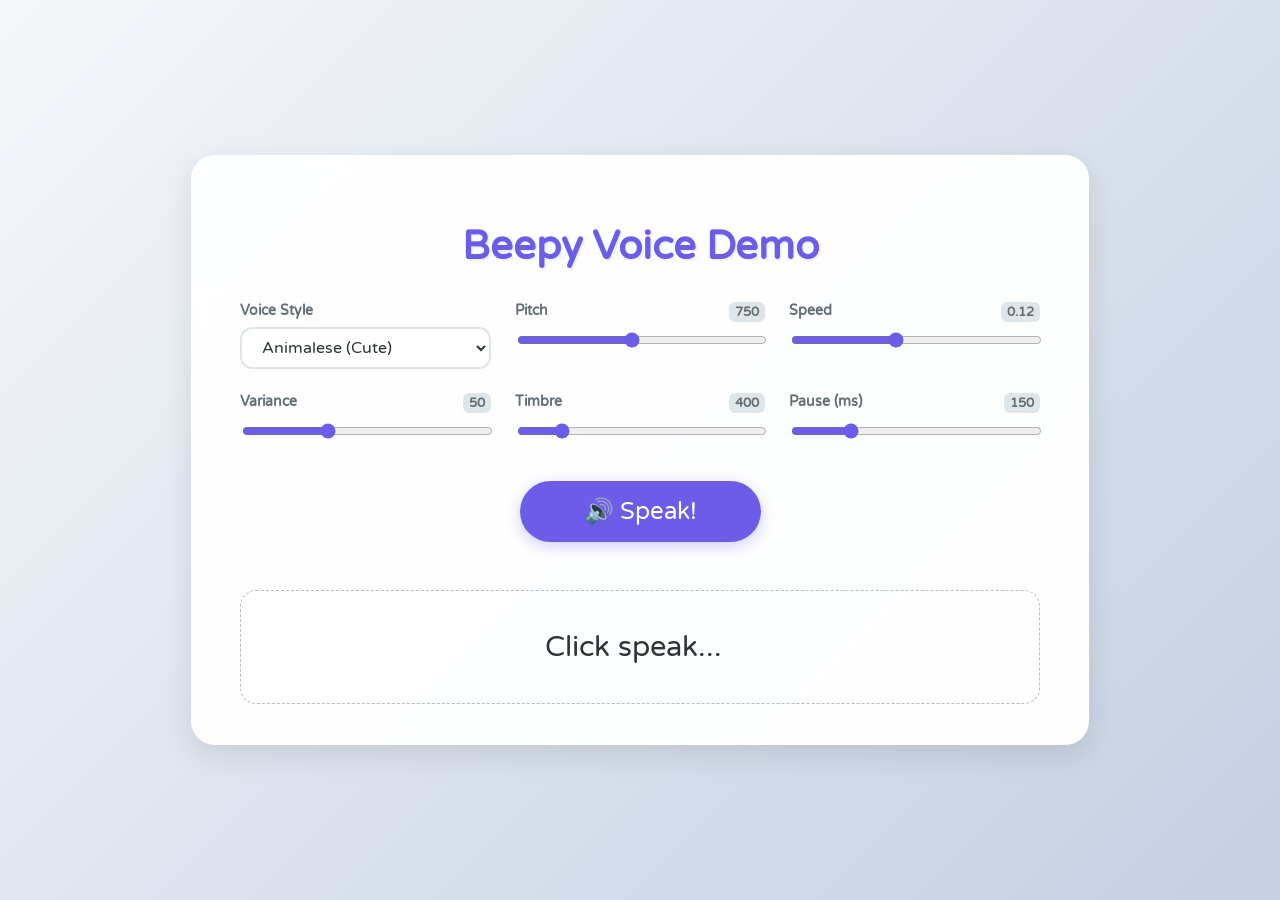
<file: example.html>
<!DOCTYPE html>
<html lang="en">

<head>
    <meta charset="UTF-8">
    <meta name="viewport" content="width=device-width, initial-scale=1.0">
    <title>Beepy Voice Demo</title>
    <link href="https://fonts.googleapis.com/css2?family=Varela+Round&display=swap" rel="stylesheet">
    <style>
        :root {
            --primary: #6c5ce7;
            --primary-hover: #5649c0;
            --bg-gradient: linear-gradient(135deg, #f5f7fa 0%, #c3cfe2 100%);
            --text-color: #2d3436;
            --card-bg: rgba(255, 255, 255, 0.95);
        }

        body {
            font-family: 'Varela Round', sans-serif;
            margin: 0;
            padding: 2rem;
            min-height: 100vh;
            display: flex;
            justify-content: center;
            align-items: center;
            background: var(--bg-gradient);
            color: var(--text-color);
            box-sizing: border-box;
        }

        .container {
            background: var(--card-bg);
            padding: 2.5rem 3rem;
            border-radius: 24px;
            box-shadow: 0 10px 30px rgba(0, 0, 0, 0.1);
            text-align: center;
            max-width: 800px;
            width: 100%;
            backdrop-filter: blur(10px);
            border: 1px solid rgba(255, 255, 255, 0.5);
            transition: transform 0.3s ease;
        }

        .container:hover {
            transform: translateY(-5px);
        }

        h1 {
            margin-bottom: 2rem;
            font-size: 2.5rem;
            color: var(--primary);
            text-shadow: 2px 2px 0px rgba(0, 0, 0, 0.05);
        }

        /* Controls Grid */
        .controls-grid {
            display: grid;
            grid-template-columns: repeat(auto-fit, minmax(200px, 1fr));
            gap: 1.5rem;
            margin-bottom: 2.5rem;
            text-align: left;
        }

        .control-group {
            display: flex;
            flex-direction: column;
            gap: 0.5rem;
        }

        .control-group label {
            font-weight: 600;
            font-size: 0.9rem;
            color: #636e72;
            display: flex;
            justify-content: space-between;
        }

        input[type="range"] {
            width: 100%;
            accent-color: var(--primary);
            cursor: pointer;
        }

        select {
            padding: 0.5rem 1rem;
            border-radius: 12px;
            border: 2px solid #dfe6e9;
            font-family: inherit;
            font-size: 1rem;
            color: var(--text-color);
            background: white;
            cursor: pointer;
            transition: border-color 0.2s;
        }

        select:focus {
            border-color: var(--primary);
            outline: none;
        }

        .btn-main {
            background-color: var(--primary);
            color: white;
            border: none;
            padding: 1rem 4rem;
            font-size: 1.5rem;
            font-family: inherit;
            border-radius: 50px;
            cursor: pointer;
            transition: all 0.2s cubic-bezier(0.4, 0, 0.2, 1);
            box-shadow: 0 4px 15px rgba(108, 92, 231, 0.3);
            display: inline-flex;
            align-items: center;
            gap: 10px;
            margin-bottom: 1rem;
        }

        .btn-main:hover {
            background-color: var(--primary-hover);
            transform: scale(1.05);
            box-shadow: 0 6px 20px rgba(108, 92, 231, 0.4);
        }

        .btn-main:active {
            transform: scale(0.98);
        }

        .btn-main:disabled {
            background-color: #b2bec3;
            cursor: not-allowed;
            transform: none;
            box-shadow: none;
        }

        #text-placeholder {
            margin-top: 2rem;
            min-height: 4rem;
            background: rgba(255, 255, 255, 0.5);
            border-radius: 16px;
            padding: 1.5rem;
            display: flex;
            justify-content: center;
            align-items: center;
            border: 1px dashed #b2bec3;
        }

        #text-display {
            font-size: 1.8rem;
            line-height: 1.4;
            color: #2d3436;
            font-weight: 500;
        }

        .cursor {
            display: inline-block;
            width: 8px;
            height: 2.2rem;
            background-color: var(--primary);
            margin-left: 5px;
            animation: blink 1s infinite;
            vertical-align: middle;
            opacity: 0;
        }

        .cursor.typing {
            opacity: 1;
        }

        @keyframes blink {

            0%,
            100% {
                opacity: 1;
            }

            50% {
                opacity: 0;
            }
        }

        .value-badge {
            background: #dfe6e9;
            padding: 2px 6px;
            border-radius: 6px;
            font-size: 0.8rem;
        }
    </style>
</head>

<body>

    <div class="container">
        <h1>Beepy Voice Demo</h1>

        <div class="controls-grid">
            <!-- Mode -->
            <div class="control-group">
                <label for="mode-select">Voice Style</label>
                <select id="mode-select">
                    <option value="characters" selected>Animalese (Cute)</option>
                    <option value="syllables">Default (Syllables)</option>
                    <option value="demon_sampled">Demon</option>
                    <option value="robot">Robot</option>
                    <option value="retro">Retro</option>
                    <option value="alien">Alien</option>
                    <option value="beast">Beast</option>
                    <option value="chorus">Chorus</option>
                    <option value="crystal">Crystal</option>
                </select>
            </div>

            <!-- Pitch -->
            <div class="control-group">
                <label for="pitch-range">Pitch <span id="pitch-val" class="value-badge">750</span></label>
                <input type="range" id="pitch-range" min="200" max="1400" value="750">
            </div>

            <!-- Speed -->
            <div class="control-group">
                <label for="speed-range">Speed <span id="speed-val" class="value-badge">0.12</span></label>
                <input type="range" id="speed-range" min="0.05" max="0.22" step="0.01" value="0.12">
            </div>

            <!-- Variance -->
            <div class="control-group">
                <label for="variance-range">Variance <span id="variance-val" class="value-badge">50</span></label>
                <input type="range" id="variance-range" min="0" max="150" value="50">
            </div>

            <!-- Timbre -->
            <div class="control-group">
                <label for="timbre-range">Timbre <span id="timbre-val" class="value-badge">400</span></label>
                <input type="range" id="timbre-range" min="100" max="2000" value="400">
            </div>

            <!-- Pause -->
            <div class="control-group">
                <label for="pause-range">Pause (ms) <span id="pause-val" class="value-badge">150</span></label>
                <input type="range" id="pause-range" min="50" max="500" value="150">
            </div>
        </div>

        <button id="speak-btn" class="btn-main">
            <span>🔊 Speak!</span>
        </button>

        <div id="text-placeholder">
            <span id="text-display">Click speak...</span><span id="cursor" class="cursor"></span>
        </div>
    </div>

    <!-- Include the library -->
    <script src="src/beepy-voice-synth.js"></script>

    <script>
        window.onload = function () {
            // UI Elements
            const btn = document.getElementById('speak-btn');
            const display = document.getElementById('text-display');
            const cursor = document.getElementById('cursor');

            // Inputs
            const modeSelect = document.getElementById('mode-select');
            const pitchRange = document.getElementById('pitch-range');
            const speedRange = document.getElementById('speed-range');
            const varianceRange = document.getElementById('variance-range');
            const timbreRange = document.getElementById('timbre-range');
            const pauseRange = document.getElementById('pause-range');

            // Values
            const pitchVal = document.getElementById('pitch-val');
            const speedVal = document.getElementById('speed-val');
            const varianceVal = document.getElementById('variance-val');
            const timbreVal = document.getElementById('timbre-val');
            const pauseVal = document.getElementById('pause-val');

            // Live value updates
            pitchRange.oninput = () => pitchVal.textContent = pitchRange.value;
            speedRange.oninput = () => speedVal.textContent = speedRange.value;
            varianceRange.oninput = () => varianceVal.textContent = varianceRange.value;
            timbreRange.oninput = () => timbreVal.textContent = timbreRange.value;
            pauseRange.oninput = () => pauseVal.textContent = pauseRange.value;

            const phrases = [
                "Hello! Welcome to the Beepy Voice Synthesizer.",
                "This API is super easy to use!",
                "Create your own cute robot voices.",
                "Build amazing games with this tool!",
                "Make sure to star the repo!",
                "Look at all these sliders!",
                "Try the Demon voice if you dare."
            ];

            let isPlaying = false;

            btn.onclick = async function () {
                if (isPlaying) return;

                // Initialize synthesizer with current values
                // We create a new instance each time to pick up all config changes easily
                // Optimally we'd just update config, but this is a demo.
                const synth = BeepyVoiceSynth({
                    mode: modeSelect.value,
                    pitch: parseInt(pitchRange.value),
                    speed: parseFloat(speedRange.value),
                    variance: parseInt(varianceRange.value),
                    timbre: parseInt(timbreRange.value),
                    pause: parseInt(pauseRange.value)
                });

                // Pick random phrase
                const text = phrases[Math.floor(Math.random() * phrases.length)];

                isPlaying = true;
                btn.disabled = true;
                display.textContent = '';
                cursor.classList.add('typing');

                try {
                    // Get karaoke parts
                    const parts = synth.karaoke(text);

                    for (const part of parts) {
                        display.textContent += part.text();
                        // Just small visual emphasis
                        btn.style.transform = `scale(${1 + Math.random() * 0.05})`;
                        await part.speak();
                    }
                } catch (e) {
                    console.error(e);
                    display.textContent = "Error: " + e.message;
                }

                // Reset
                btn.style.transform = '';
                cursor.classList.remove('typing');
                btn.disabled = false;
                isPlaying = false;
            };
        };
    </script>
</body>

</html>
</file>
